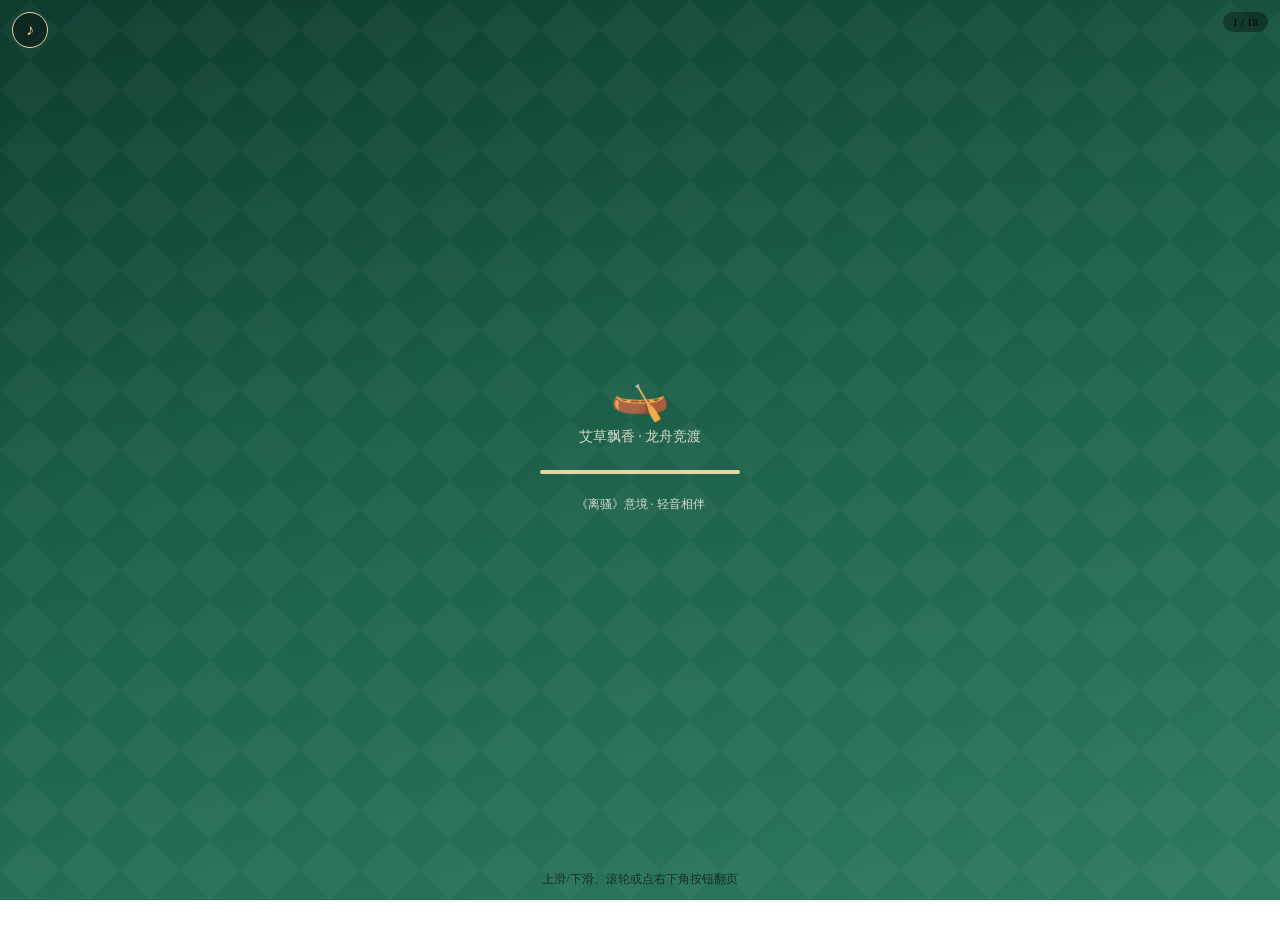
<file: index.html>
<!DOCTYPE html>
<html lang="zh-CN">
<head>
  <meta charset="UTF-8">
  <meta name="viewport" content="width=device-width, initial-scale=1.0, maximum-scale=1.0, user-scalable=no, viewport-fit=cover">
  <title>指尖上的传承 · 端午</title>
  <link rel="stylesheet" href="css/style.css">
</head>
<body>
  <div id="app">
    <button type="button" class="music-btn" id="musicBtn" title="背景音乐">♪</button>
    <div class="progress" id="progress">1 / 18</div>
    <audio id="bgm" loop preload="auto">
      <source src="assets/bgm.mp3" type="audio/mpeg">
    </audio>

    <!-- 1 加载页 -->
    <section class="page" data-page="1">
      <div class="loader-wrap">
        <div class="loader-boat">🛶</div>
        <p class="sub">艾草飘香 · 龙舟竞渡</p>
        <div class="loader-bar"><i></i></div>
        <p class="sub" style="font-size:.75rem;margin-top:12px">《离骚》意境 · 轻音相伴</p>
      </div>
    </section>

    <!-- 2 封面 -->
    <section class="page" data-page="2">
      <span class="tag">中华传统文化</span>
      <h1>指尖上的传承</h1>
      <h2>端午 · 粽情龙舟</h2>
      <div class="cover-art">🌿🐉🫔</div>
      <p class="sub">以数字交互，重温千年民俗</p>
      <button type="button" class="btn" onclick="nextPage()">开启旅程</button>
    </section>

    <!-- 3 开篇记忆 -->
    <section class="page" data-page="3">
      <h2>你的端午记忆</h2>
      <p class="sub">点击选择一项（也可点下方按钮进入下一页）</p>
      <div class="choice-group">
        <button type="button" class="choice-btn" data-mem="儿时包粽的清香">儿时包粽的清香</button>
        <button type="button" class="choice-btn" data-mem="江边龙舟的鼓声">江边龙舟的鼓声</button>
        <button type="button" class="choice-btn" data-mem="艾草挂门的习俗">艾草挂门的习俗</button>
      </div>
      <div id="memoryResult" class="popup"></div>
      <button type="button" class="btn" id="memoryNext" style="margin-top:16px">下一页</button>
    </section>

    <!-- 4 挂艾草 -->
    <section class="page" data-page="4">
      <h2>挂艾草与菖蒲</h2>
      <div class="tabs">
        <span class="tab on">艾草</span>
        <span class="tab">菖蒲</span>
      </div>
      <div class="tab-panel show card">
        <p>端午悬艾，驱邪避瘟。《荆楚岁时记》载：采艾为人形，悬户上。</p>
      </div>
      <div class="tab-panel card">
        <p>菖蒲叶如剑，民间称「水剑」，与艾草同挂门楣，寓意吉祥平安。</p>
      </div>
      <button type="button" class="btn-outline btn" data-popup="aiPop">点击了解更多</button>
      <div id="aiPop" class="popup">艾草的芳香成分具有驱虫抑菌作用，是古人智慧的生活防疫。</div>
      <p class="swipe-hint">左右切换标签 · 上滑下一页</p>
    </section>

    <!-- 5 佩香囊 -->
    <section class="page" data-page="5">
      <h2>佩香囊 · 巧手传香</h2>
      <p class="sub">点击部件，完成香囊（互动游戏）</p>
      <div class="craft-area">
        <div class="craft-item">🧵 丝线</div>
        <div class="craft-item">🌸 香料</div>
        <div class="craft-item">🎀 流苏</div>
      </div>
      <div id="xiangnangSlot" class="craft-slot">将部件放入此处</div>
      <div id="xnDone" class="popup">香囊已成！佩戴可避秽气、寄相思。</div>
    </section>

    <!-- 6 香囊文化 -->
    <section class="page" data-page="6">
      <h2>香囊文化</h2>
      <div class="hotspots">
        <span class="hotspot" style="left:10%;top:30%" data-popup="hs1">囊身</span>
        <span class="hotspot" style="right:10%;top:20%" data-popup="hs2">流苏</span>
        <span class="hotspot" style="left:40%;bottom:10%" data-popup="hs3">香料</span>
      </div>
      <div id="hs1" class="popup">囊身绣吉祥纹样，承载祈福之意。</div>
      <div id="hs2" class="popup">流苏摇曳，步步生香。</div>
      <div id="hs3" class="popup">丁香、艾叶等配伍，芳香醒脾。</div>
    </section>

    <!-- 7 包粽子 -->
    <section class="page" data-page="7">
      <h2>包粽子</h2>
      <div class="steps">
        <span class="step-dot">1</span>
        <span class="step-dot">2</span>
        <span class="step-dot">3</span>
      </div>
      <div id="zongziVisual" class="zongzi-visual">🫔</div>
      <p id="zongTip" class="sub">下一步：选糯米与馅料</p>
      <button type="button" class="btn zong-btn">点击进行一步</button>
      <div id="zongDone" class="popup">粽子香飘十里，南北风味各千秋！</div>
    </section>

    <!-- 8 粽子文化 -->
    <section class="page" data-page="8">
      <h2>粽子文化 · 南甜北咸</h2>
      <div class="tabs">
        <span class="tab on">甜味</span>
        <span class="tab">咸味</span>
      </div>
      <div class="tab-panel show card">
        <p>北方多枣泥、豆沙；江南偏爱碱水粽、豆沙粽。</p>
      </div>
      <div class="tab-panel card">
        <p>嘉兴肉粽、广东咸蛋黄肉粽，咸香馥郁。</p>
      </div>
      <button type="button" class="btn-outline btn" data-popup="zongPop">粽子的由来</button>
      <div id="zongPop" class="popup">相传屈原投江，百姓投粽于水，以免鱼虾伤及遗体，遂成千古习俗。</div>
    </section>

    <!-- 9 五彩绳 -->
    <section class="page" data-page="9">
      <h2>系五彩绳</h2>
      <p class="sub">点击颜色，了解五行寓意</p>
      <div class="rope-colors">
        <span style="background:#c0392b" data-tip="赤属火，主南方，象征热情与生命力。"></span>
        <span style="background:#f1c40f" data-tip="黄属土，居中，寓意丰收与安稳。"></span>
        <span style="background:#27ae60" data-tip="青属木，主东方，象征生长与希望。"></span>
        <span style="background:#fff;border:1px solid #ccc" data-tip="白属金，主西方，代表纯洁与正气。"></span>
        <span style="background:#2980b9" data-tip="黑属水，主北方，蕴含智慧与深沉。"></span>
      </div>
      <div id="ropePop" class="popup"></div>
    </section>

    <!-- 10 雄黄酒 -->
    <section class="page" data-page="10">
      <h2>饮雄黄酒</h2>
      <p class="sub">点击额头，体验「画额」习俗</p>
      <div id="forehead" class="forehead-zone">😊</div>
      <div id="xhPop" class="popup">雄黄涂额，以避蛇虫。苏轼诗云：彩线轻缠红玉臂，小符斜挂绿云鬟。</div>
    </section>

    <!-- 11 赛龙舟 -->
    <section class="page" data-page="11">
      <h2>赛龙舟</h2>
      <video controls playsinline webkit-playsinline x5-video-player-type="h5" x5-video-player-fullscreen="true" poster="" preload="metadata" style="width:100%;max-width:280px;border-radius:8px;min-height:140px;background:#000;margin:6px 0">
        <source src="assets/dragon_boat.mp4" type="video/mp4">
        您的浏览器不支持视频播放
      </video>
      <div class="scene-slider" style="margin-top:10px">
        <div id="sceneTrack" class="scene-track">
          <div class="scene-slide card">
            <p>江畔集结，鼓声震天</p>
            <p style="font-size:2rem;margin:6px 0">🥁🛶</p>
          </div>
          <div class="scene-slide card">
            <p>百桨齐发，破浪争先</p>
            <p style="font-size:1.6rem">🌊🚣</p>
          </div>
          <div class="scene-slide card">
            <p>两岸欢呼，端午盛况</p>
            <p style="font-size:2rem">🎉🏆</p>
          </div>
        </div>
      </div>
      <div class="slider-ctrl">
        <button type="button" class="btn btn-outline" id="scenePrev">上一景</button>
        <button type="button" class="btn btn-outline" id="sceneNext">下一景</button>
      </div>
    </section>

    <!-- 12 龙舟文化 -->
    <section class="page" data-page="12">
      <h2>龙舟文化</h2>
      <div class="hotspots" style="height:140px">
        <span class="hotspot" style="left:5%;top:40%" data-popup="lb1">龙头</span>
        <span class="hotspot" style="left:42%;top:50%" data-popup="lb2">龙身</span>
        <span class="hotspot" style="right:5%;top:35%" data-popup="lb3">龙尾</span>
      </div>
      <div id="lb1" class="popup">龙头雕刻威严，点睛后「活」了起来。</div>
      <div id="lb2" class="popup">龙身修长，容纳数十桨手，讲究协同。</div>
      <div id="lb3" class="popup">龙尾上扬，寓意乘风破浪、勇往直前。</div>
    </section>

    <!-- 13 端午诗词 -->
    <section class="page" data-page="13">
      <h2>端午诗词</h2>
      <div class="poem-card">
        <p id="poemTitle" style="font-size:1.1rem;font-weight:bold;color:#e8d5a3;margin-bottom:4px"></p>
        <p id="poemDynasty" style="font-size:.75rem;opacity:.7;margin-bottom:8px"></p>
        <p id="poemText" style="white-space:pre-line;line-height:2.2;font-size:1rem"></p>
        <p id="poemAuthor" style="font-size:.85rem;margin-top:12px;opacity:.8"></p>
      </div>
      <div class="poem-nav">
        <button type="button" class="btn btn-outline" id="poemPrev">上一首</button>
        <button type="button" class="btn" id="poemRead">朗诵</button>
        <button type="button" class="btn btn-outline" id="poemNext">下一首</button>
      </div>
    </section>

    <!-- 14 祈福海报 -->
    <section class="page" data-page="14">
      <h2>端午祈福海报</h2>
      <p class="sub">输入你的名字，生成专属海报并保存</p>
      <input type="text" id="posterName" class="poster-input" placeholder="请输入姓名" maxlength="8">
      <button type="button" class="btn" id="genPoster">生成海报</button>
      <canvas id="posterCanvas"></canvas>
      <button type="button" class="btn" id="savePoster" style="display:none">保存图片</button>
    </section>

    <!-- 15 当代端午 -->
    <section class="page" data-page="15">
      <h2>当代端午</h2>
      <div class="card">
        <p>非遗进校园、龙舟入奥、云端包粽……传统与现代交融，端午焕发新活力。</p>
      </div>
      <div class="vid-placeholder card" style="min-height:120px;display:flex;align-items:center;justify-content:center">
        <video controls playsinline webkit-playsinline x5-video-player-type="h5" x5-video-player-fullscreen="true" style="width:100%;max-width:300px;border-radius:8px;min-height:140px">
          <source src="assets/modern.mp4" type="video/mp4">
        </video>
      </div>
    </section>

    <!-- 16 尾页传承 -->
    <section class="page" data-page="16">
      <h2>传承在指尖</h2>
      <div class="share-box">
        <p>每一缕艾香、每一声鼓点，都是中华文化的脉搏。愿你我共同守护这份记忆。</p>
        <button type="button" class="btn" onclick="navigator.share&&navigator.share({title:'指尖上的传承·端午',text:'端午安康！',url:location.href}).catch(function(){alert('可截图分享本页')})">分享给好友</button>
      </div>
    </section>

    <!-- 17 致谢 -->
    <section class="page" data-page="17">
      <h2>致谢</h2>
      <p class="sub">感谢参与互动体验的每一位朋友</p>
      <canvas id="qrCanvas" style="width:120px;height:120px;margin:12px auto"></canvas>
      <p class="sub" style="font-size:.7rem;opacity:.7">扫码分享给朋友</p>
      <p class="sub" style="font-size:.75rem">制作：传统文化交互传播课程作业</p>
    </section>

<!-- 18 结束 -->
    <section class="page" data-page="18">
      <h1>端午安康</h1>
      <p class="sub" style="font-size:1.1rem;letter-spacing:.3em">愿你岁岁无忧</p>
      <div style="font-size:4rem;margin:24px 0;animation:float 2s ease-in-out infinite">🌿🛶🫔</div>
      <div id="qrcode" class="qr-section"></div>
      <p class="sub" style="font-size:.8rem;opacity:.7;margin-top:8px">扫码分享端午祝福</p>
      <button type="button" class="btn" onclick="goToPage(1)">再看一遍</button>
    </section>
  </div>

  <button type="button" class="page-nav-btn" id="globalNext" title="下一页">下一页 ▼</button>
  <button type="button" class="page-nav-btn page-nav-prev" id="globalPrev" title="上一页">▲ 上一页</button>
  <p class="nav-hint">上滑/下滑、滚轮或点右下角按钮翻页</p>
<script src="js/main.js"></script>
<script src="https://cdn.staticfile.org/qrcodejs/1.0.0/qrcode.min.js"></script>
<script>
document.addEventListener('DOMContentLoaded', function() {
  var c = document.getElementById('qrcode');
  if (c && typeof QRCode !== 'undefined') {
    new QRCode(c, { text: location.href.split('#')[0], width: 140, height: 140, colorDark: '#1a3d2e', colorLight: '#fff', correctLevel: QRCode.CorrectLevel.M });
  }
});
</script>
</body>
</html>
</file>
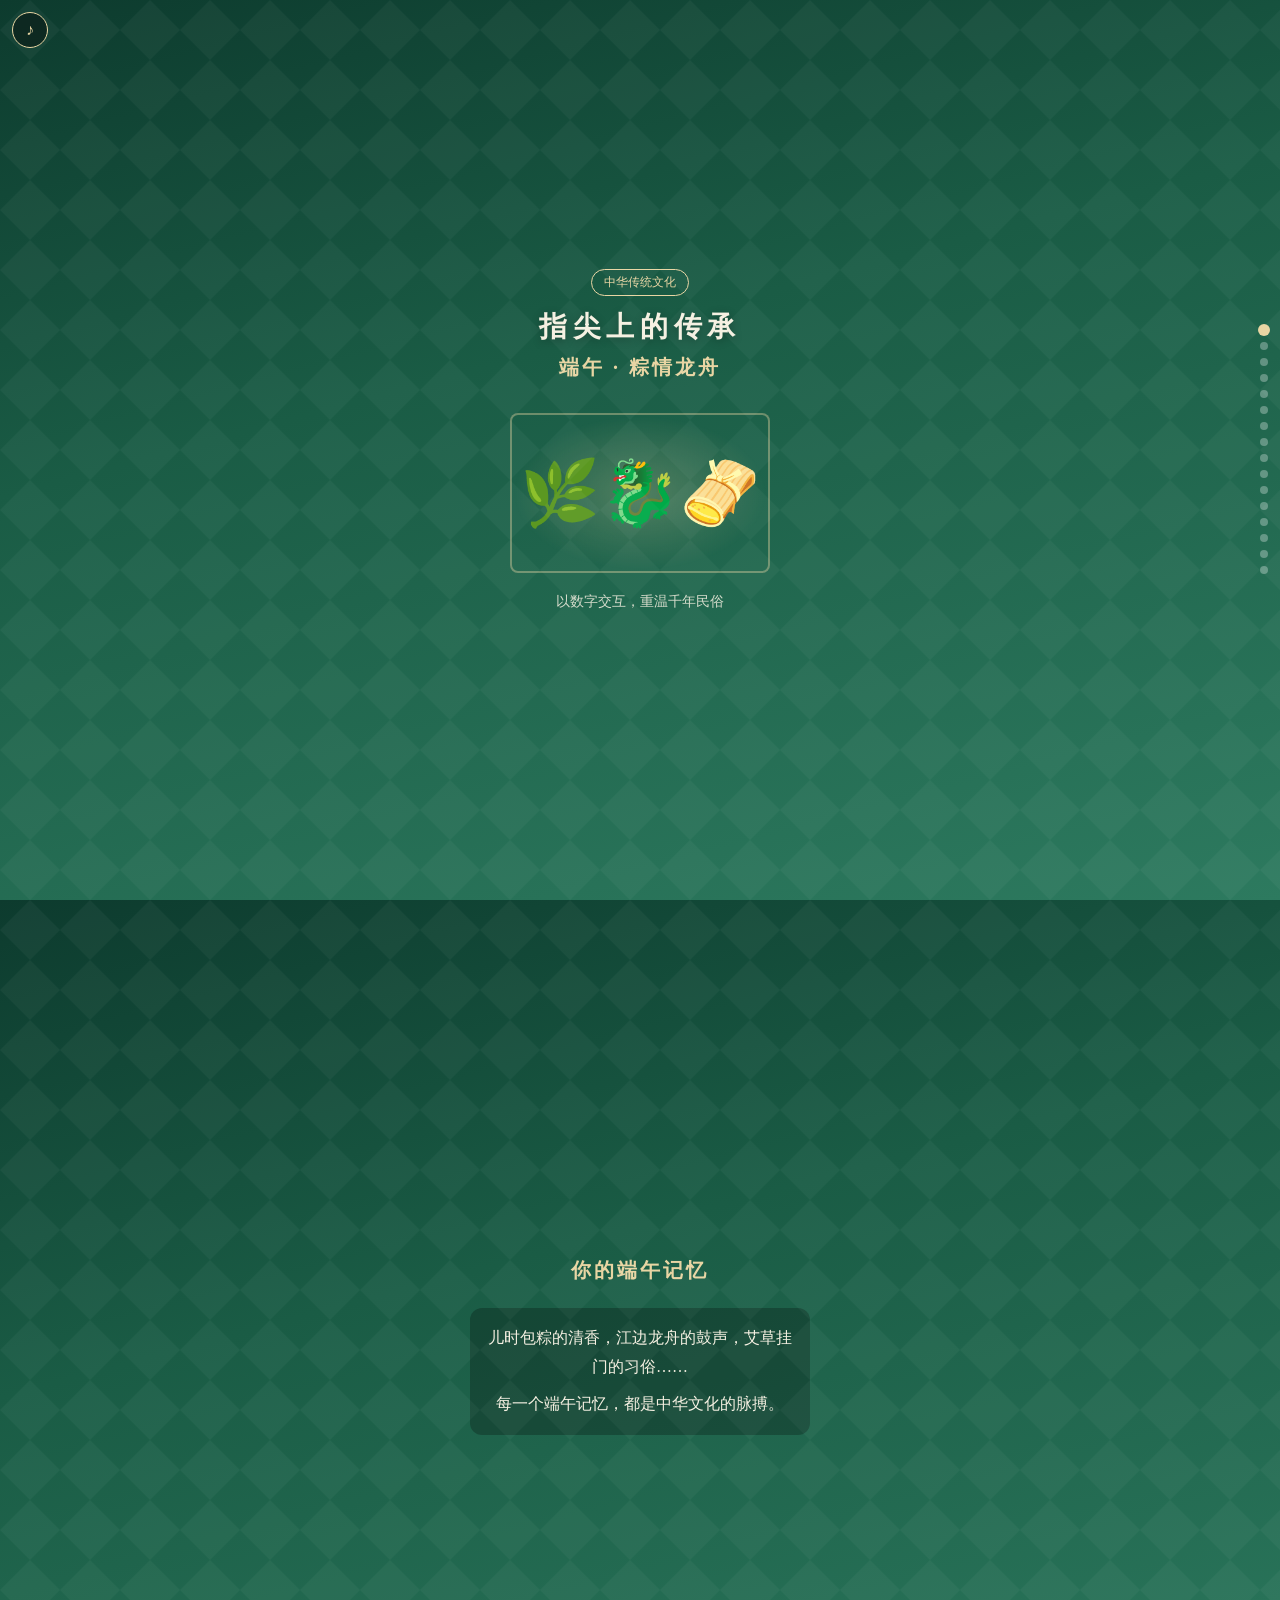
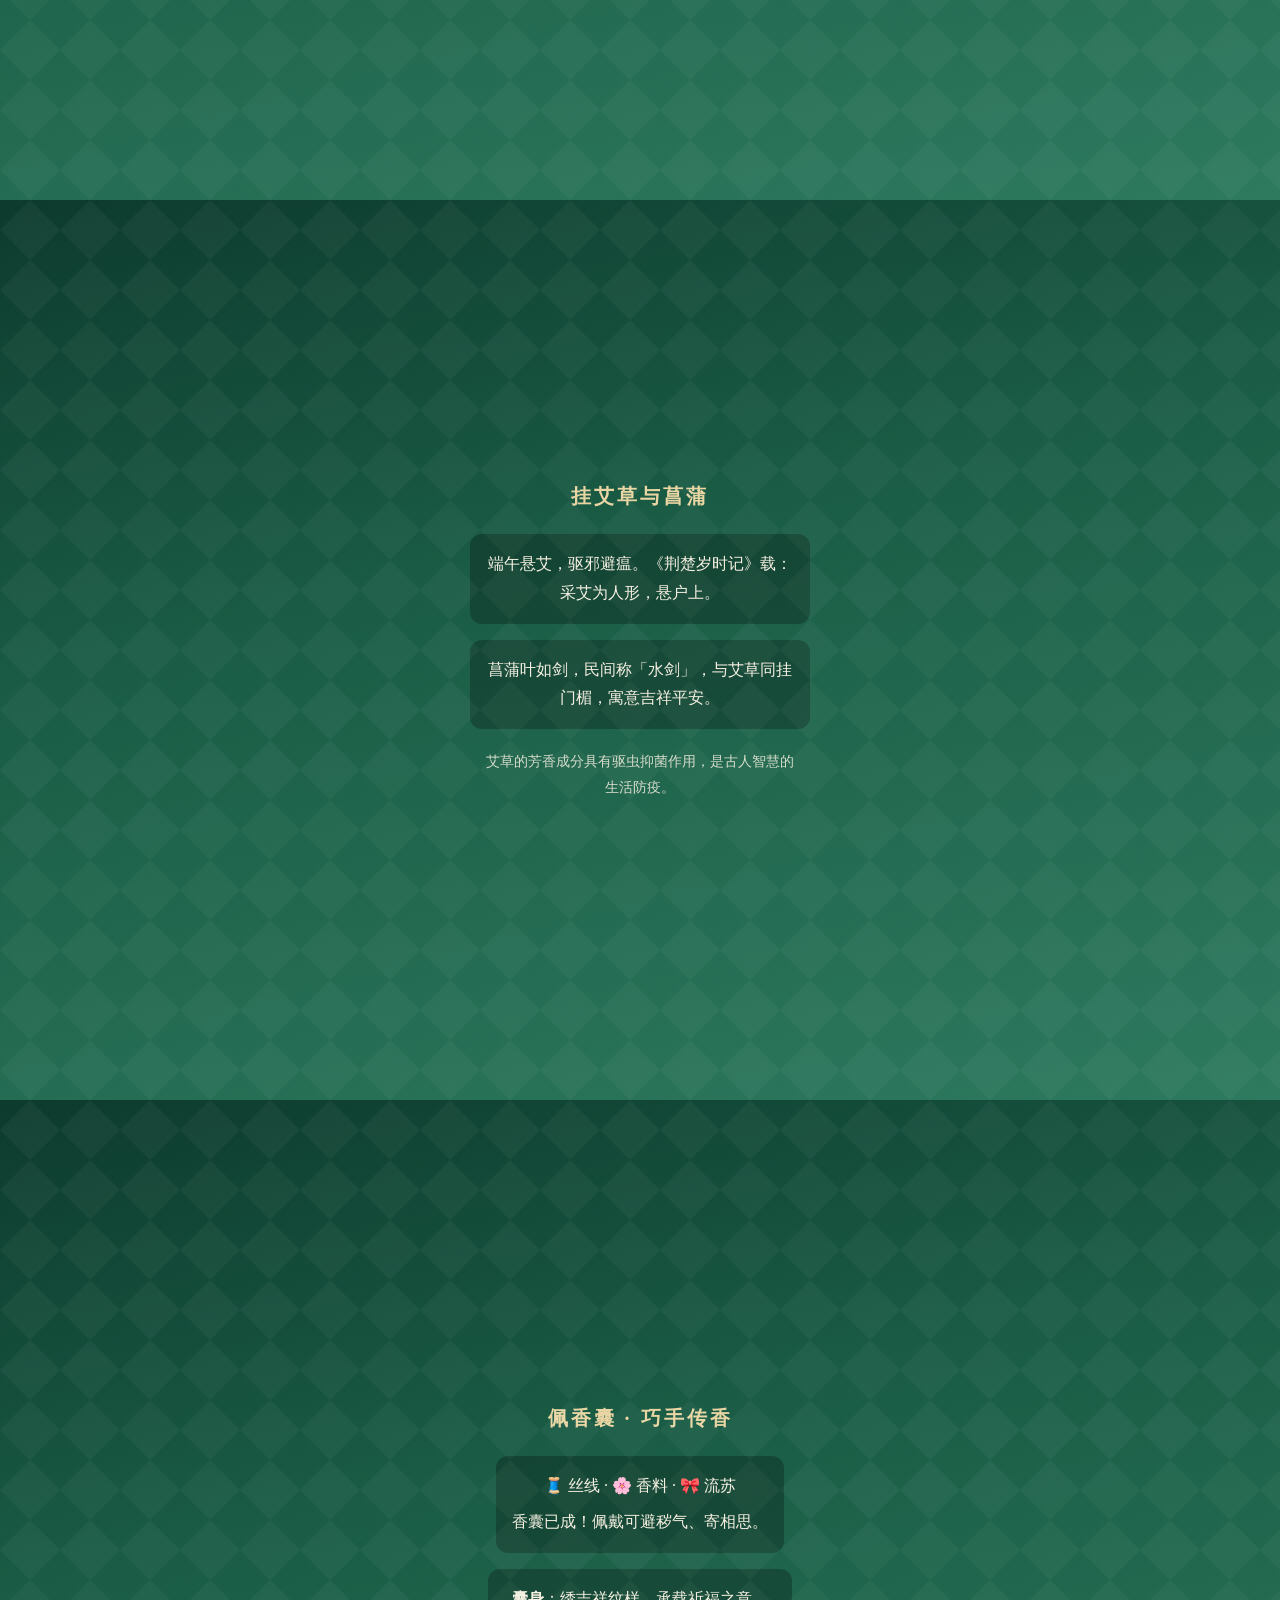
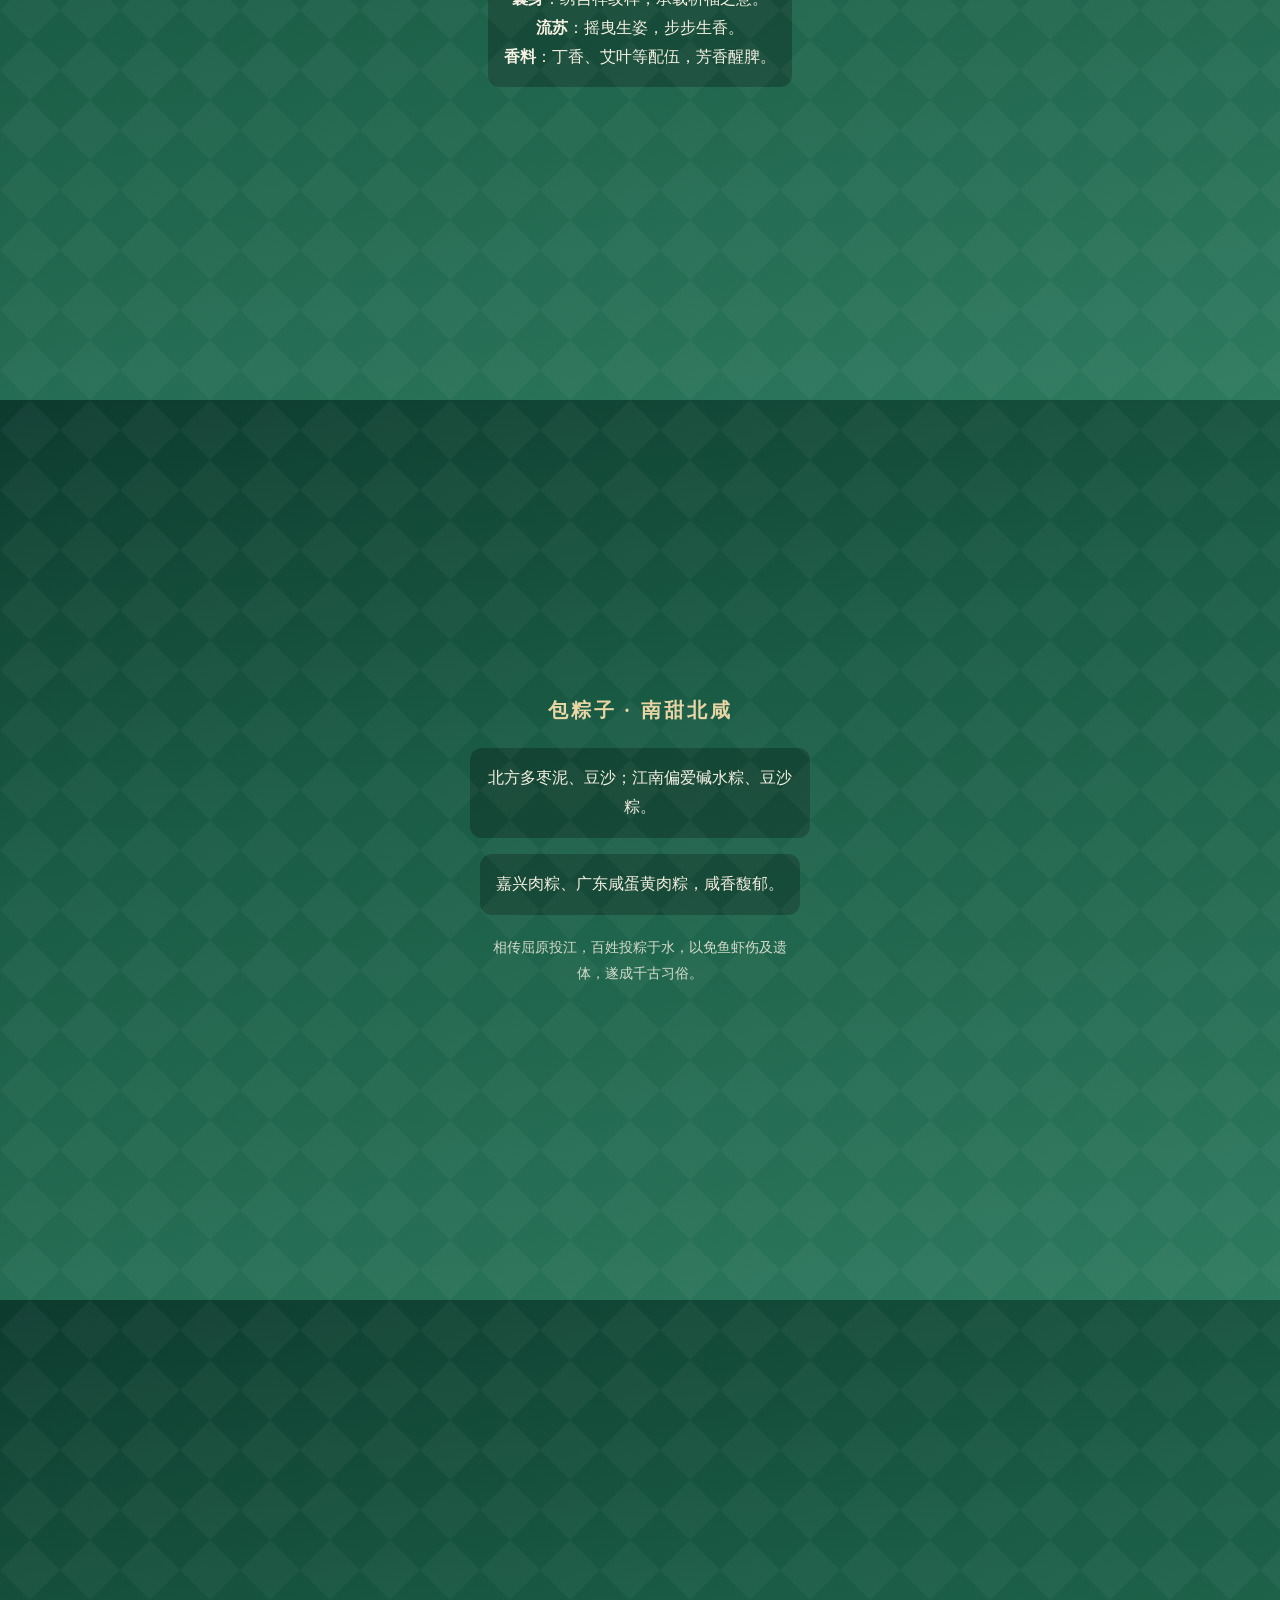
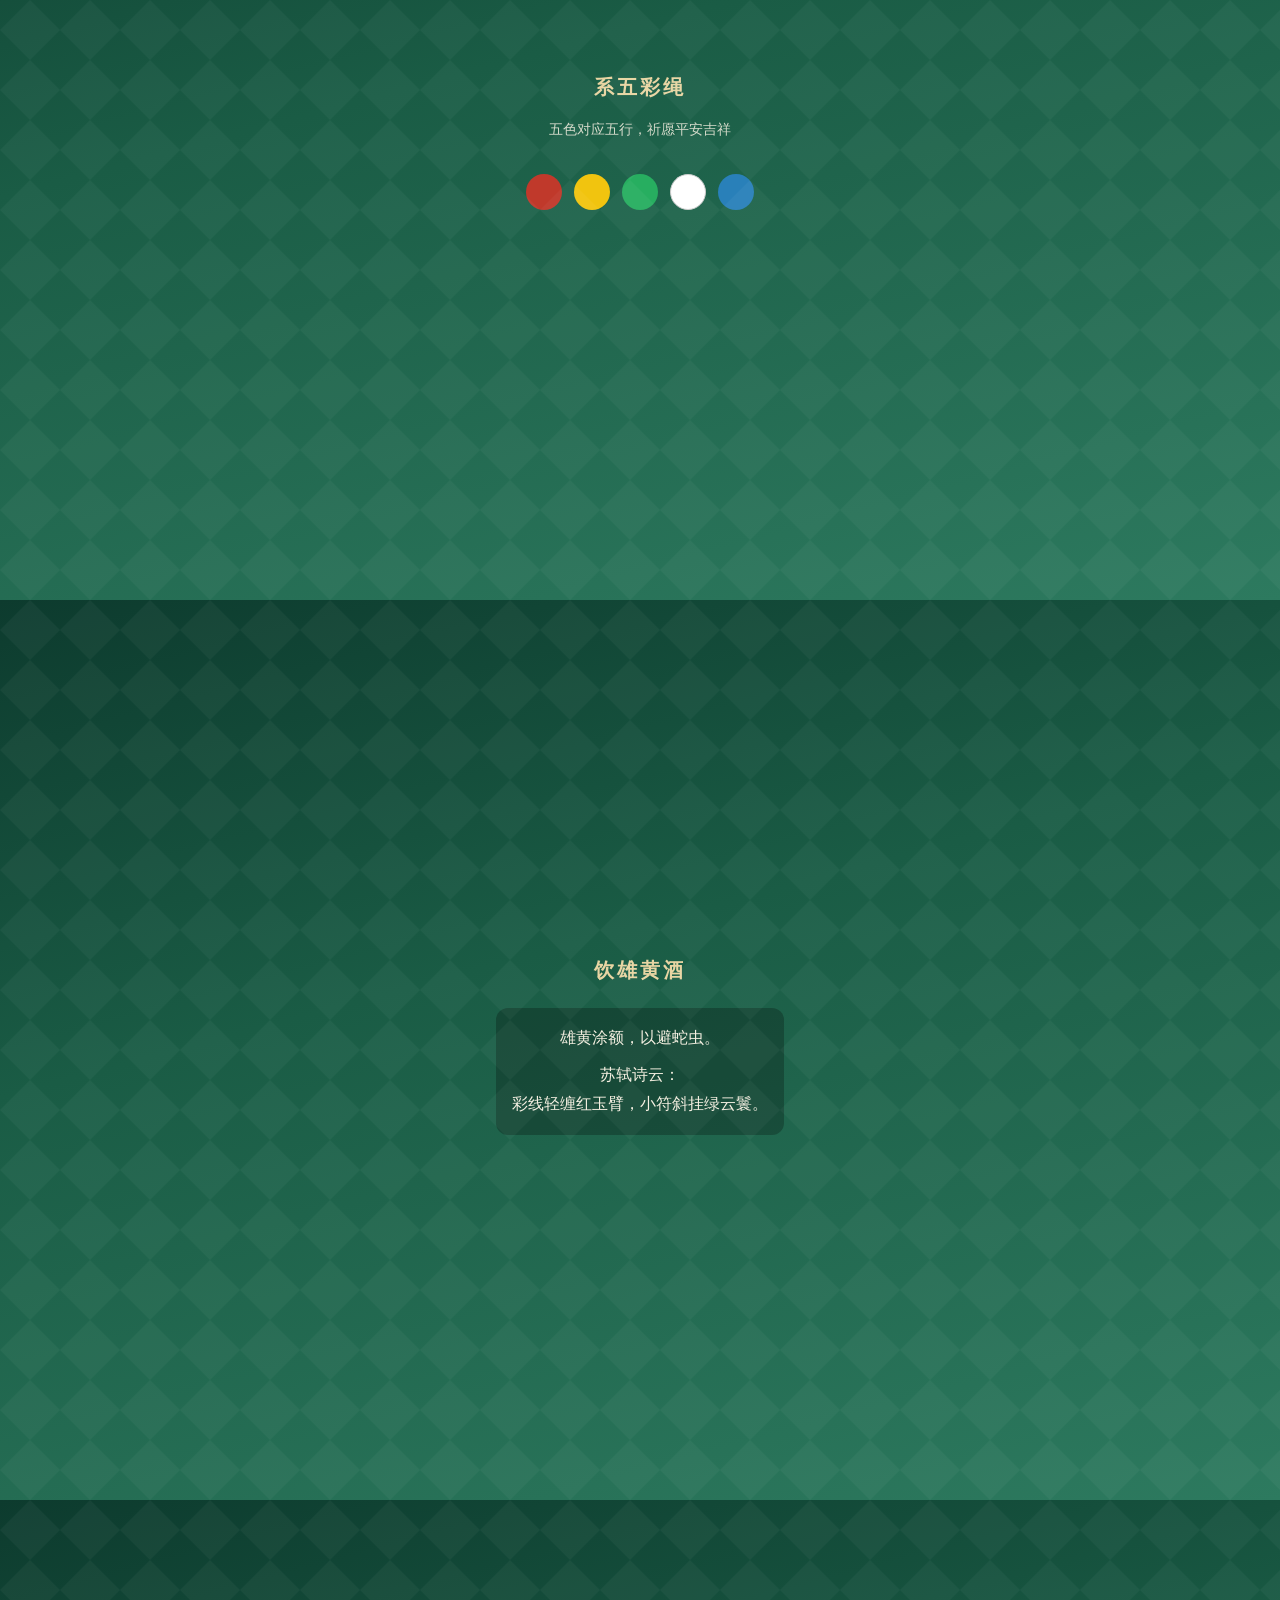
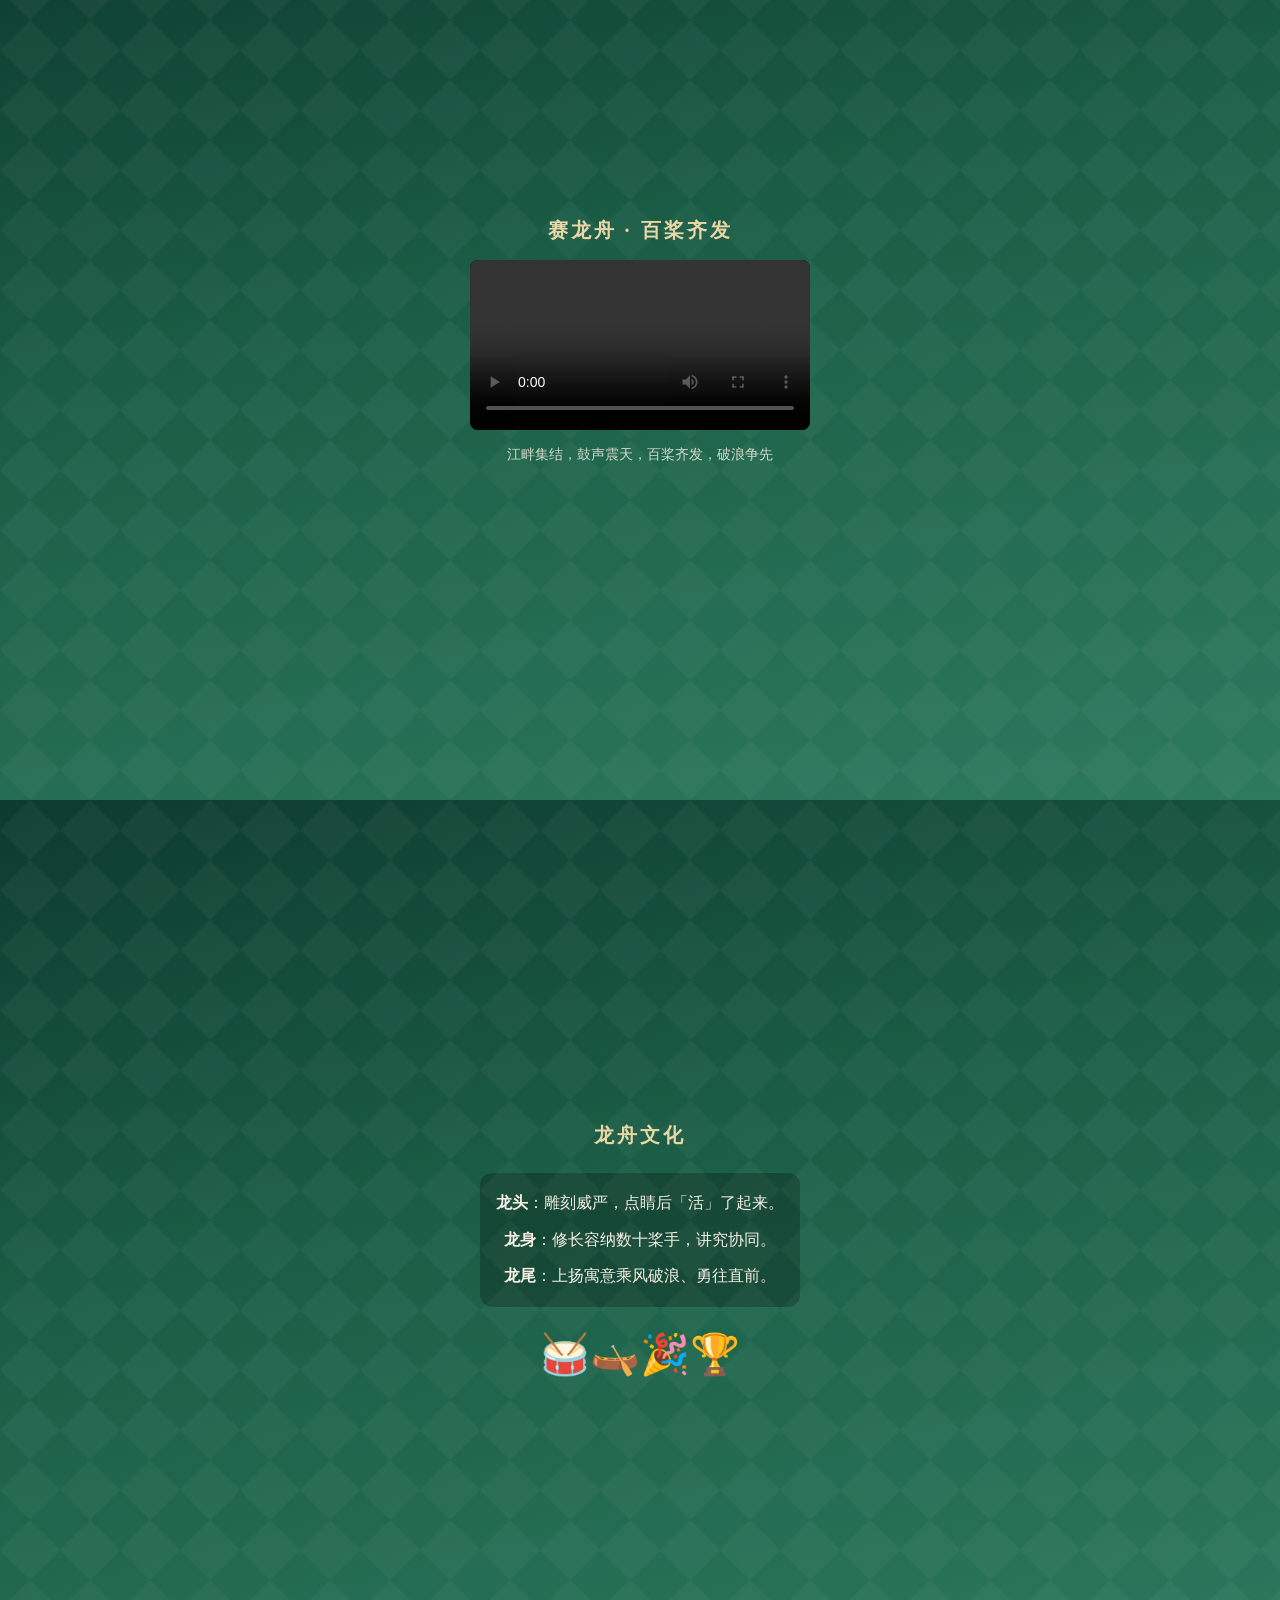
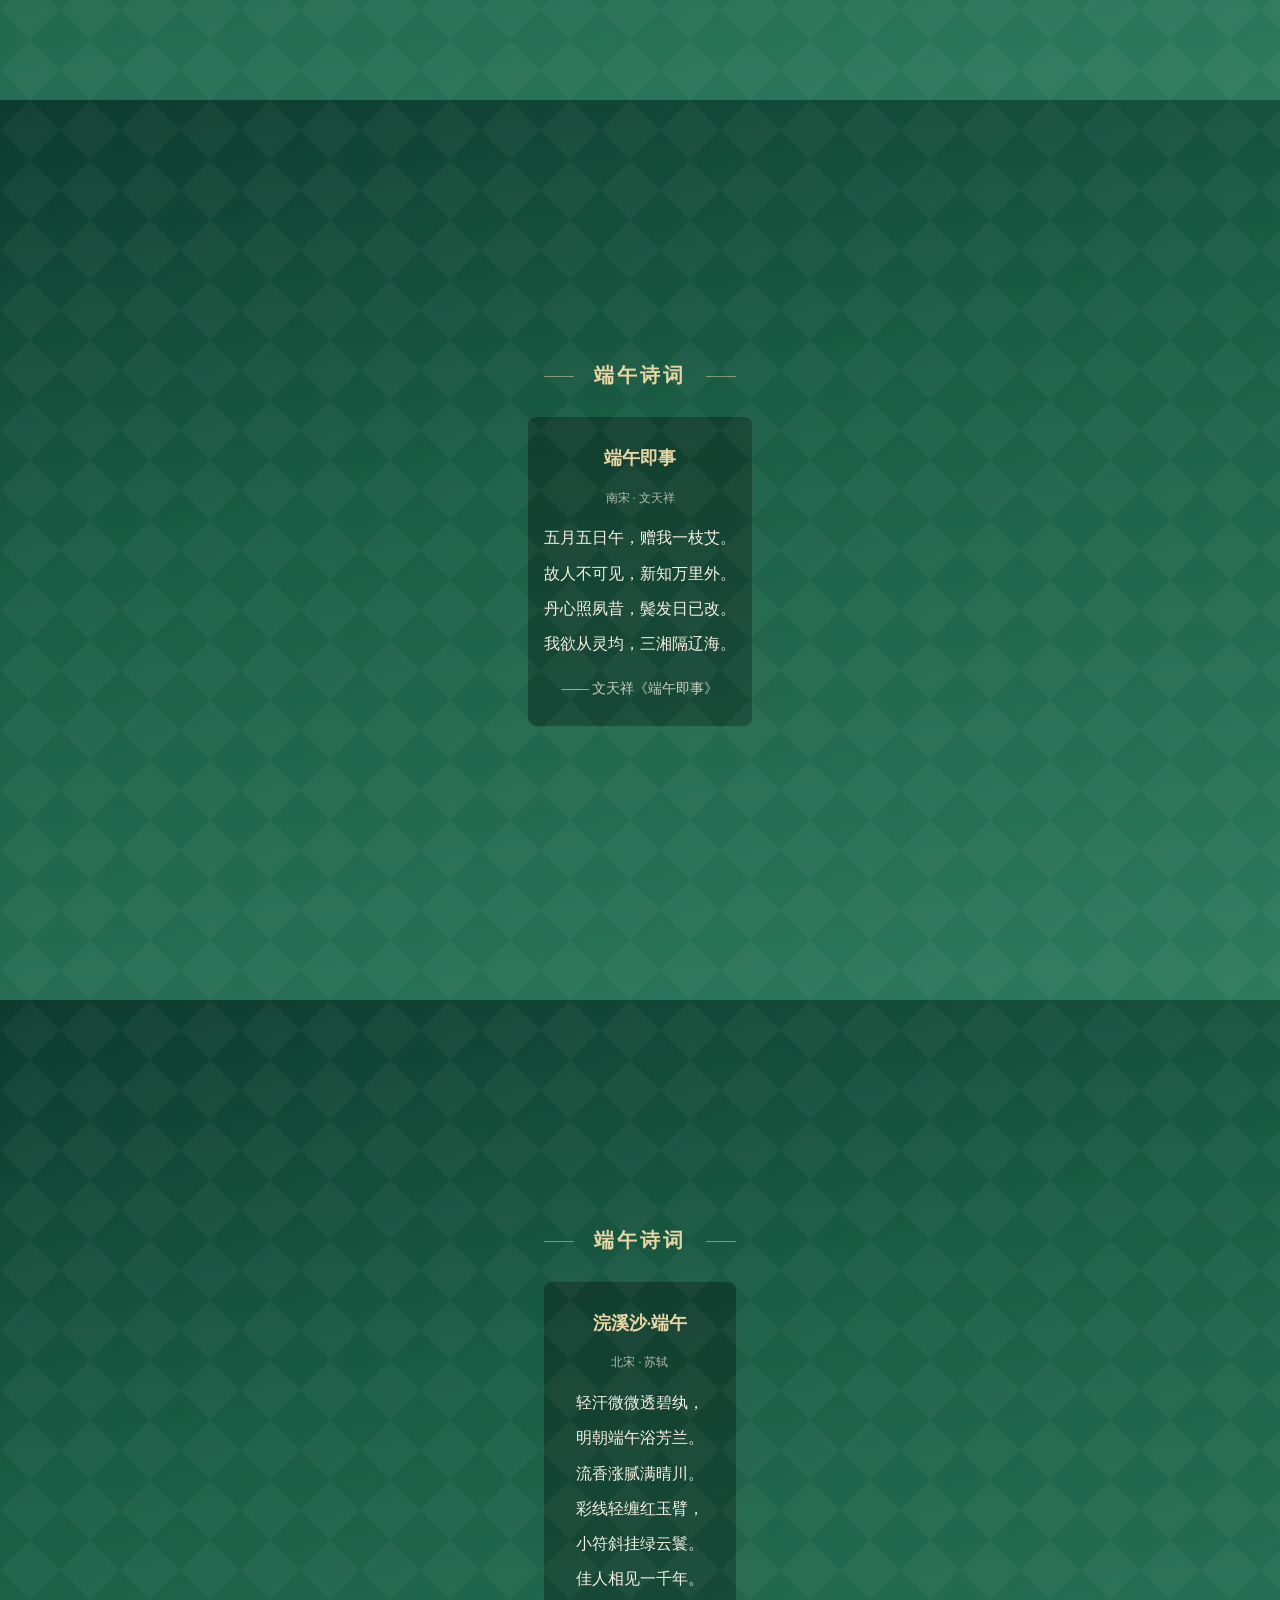
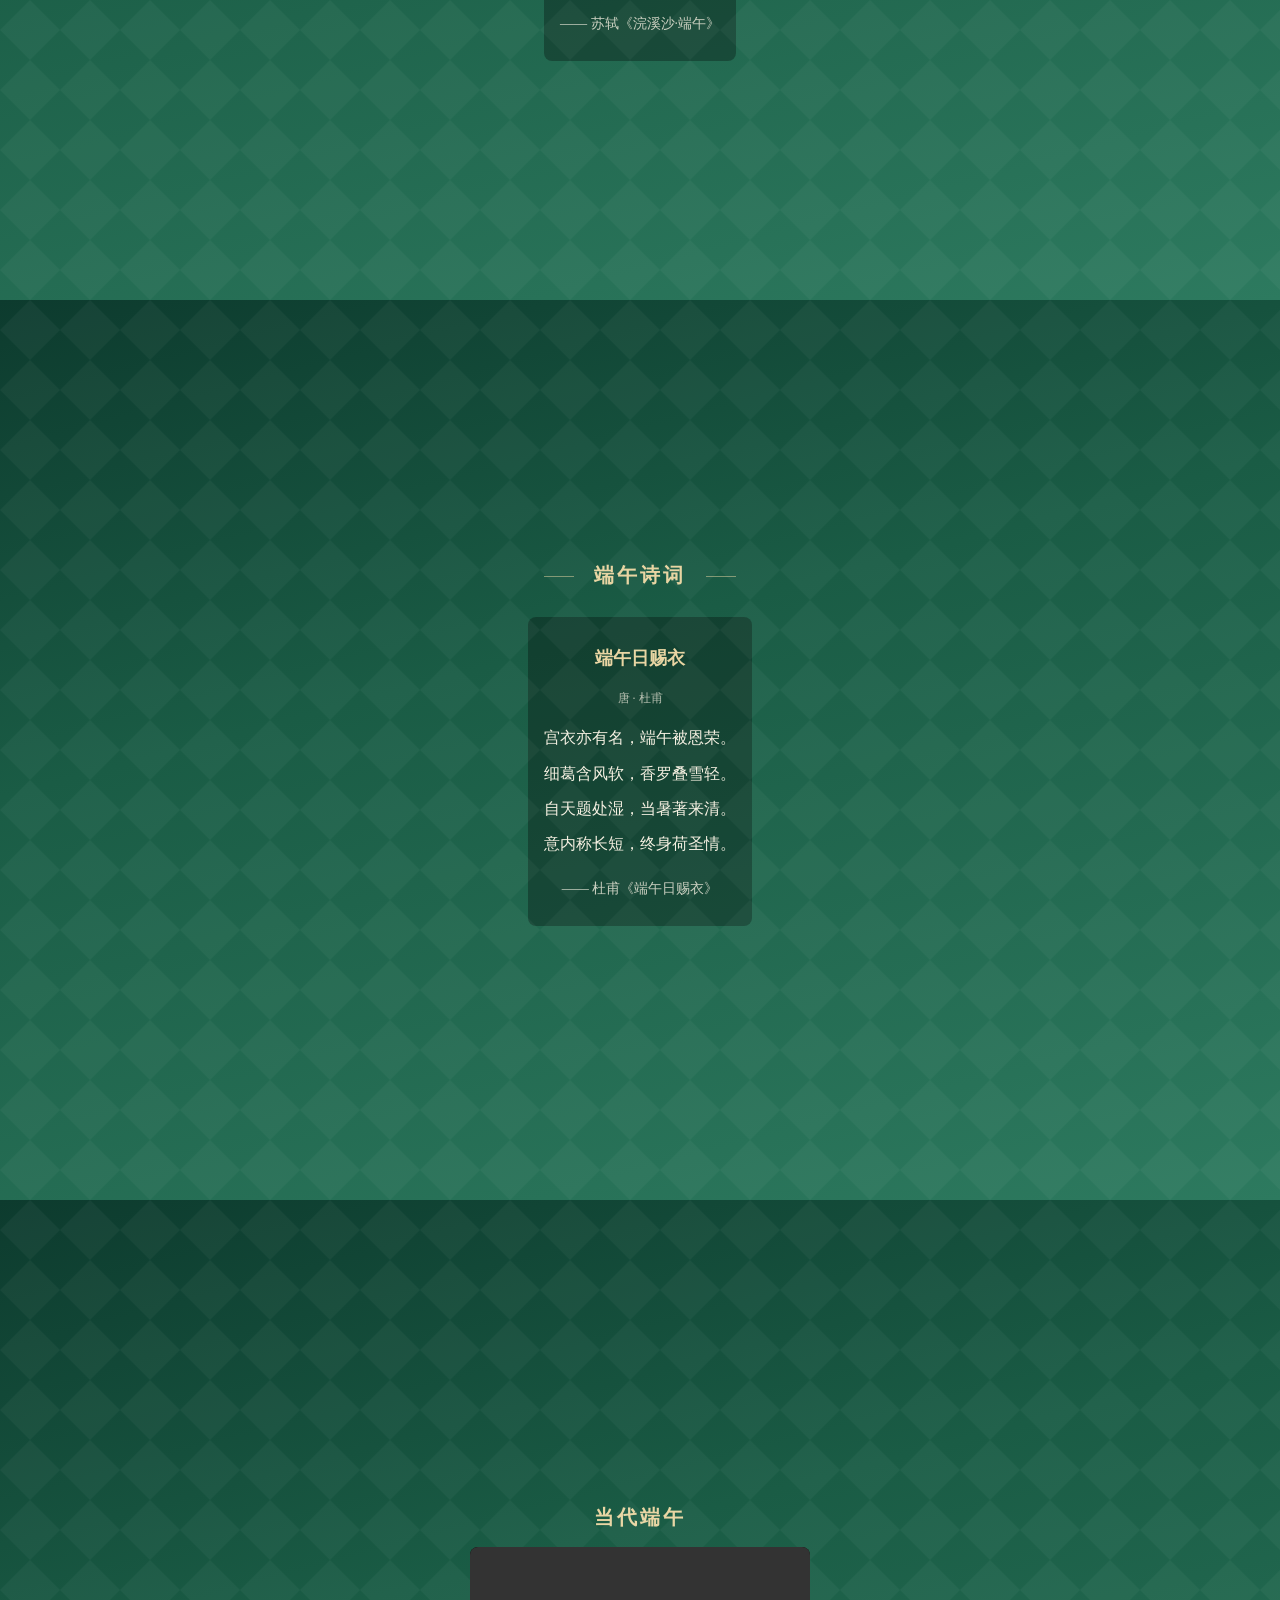
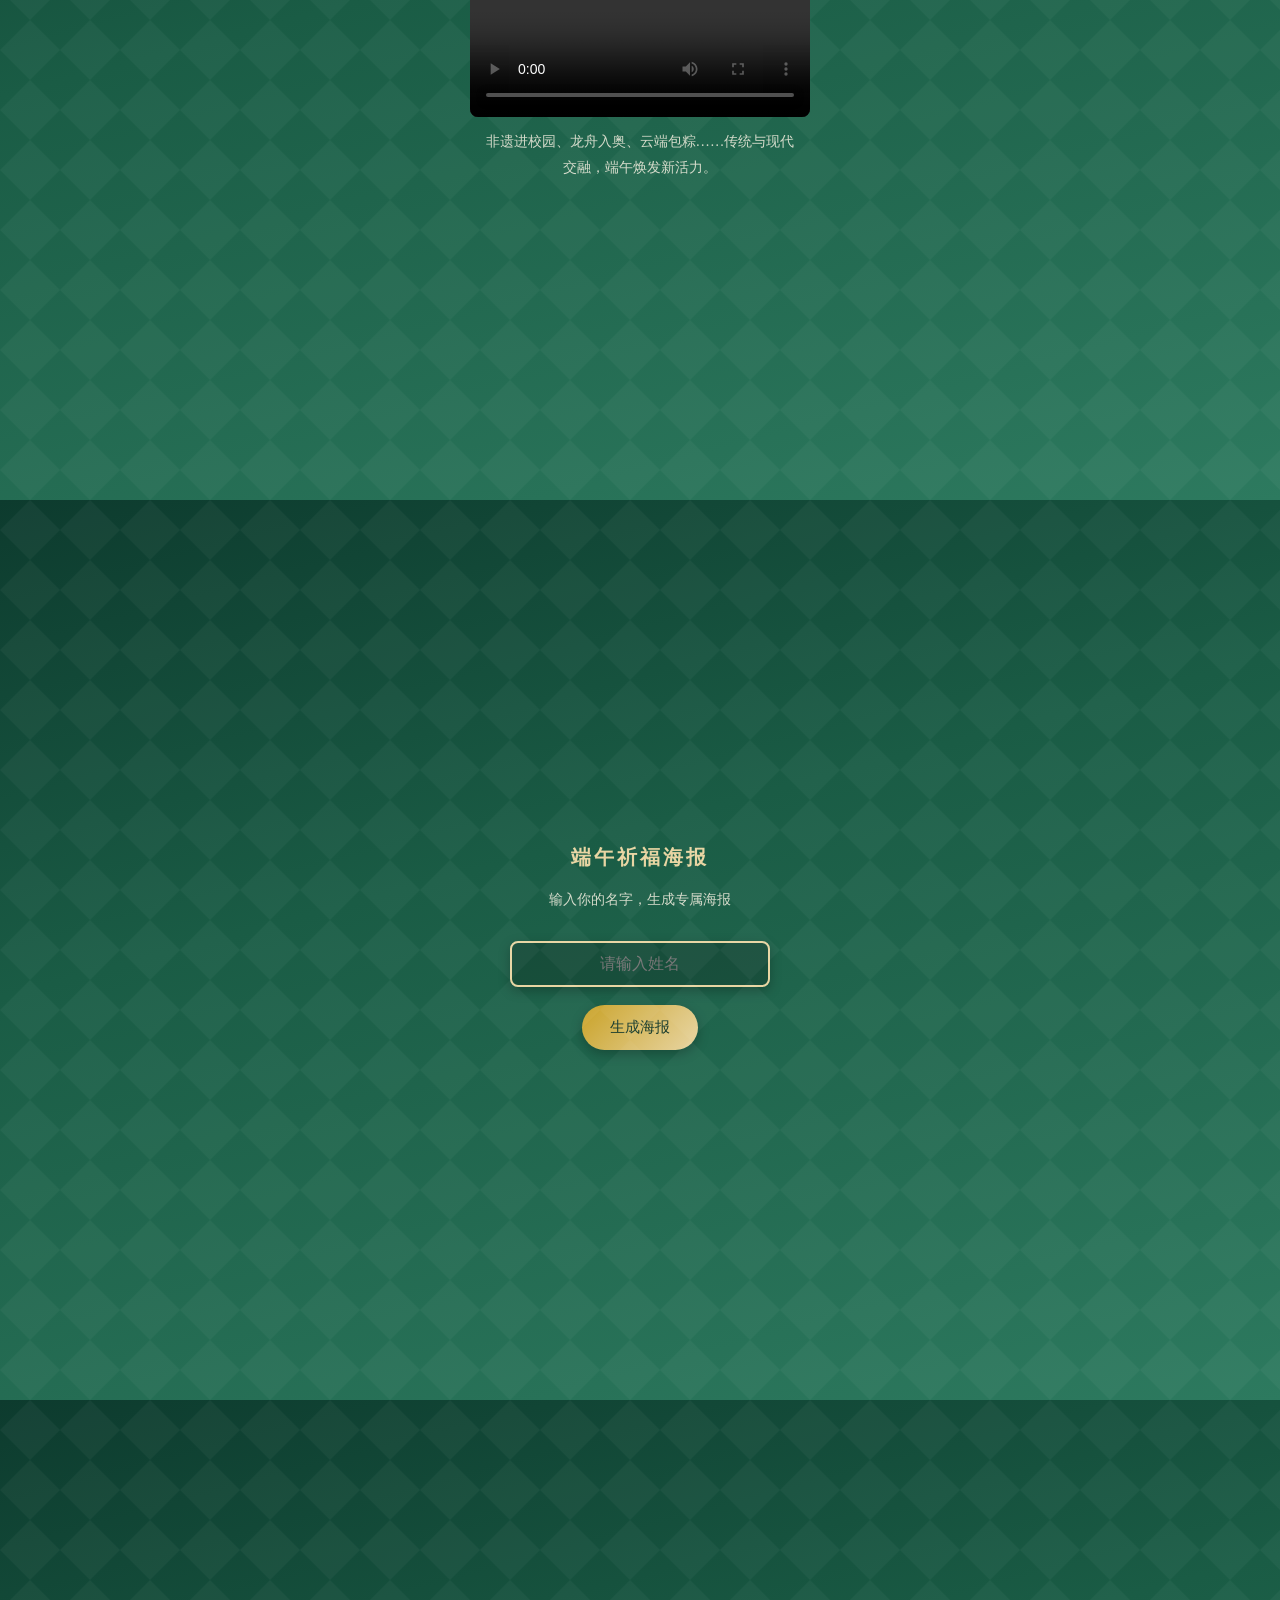
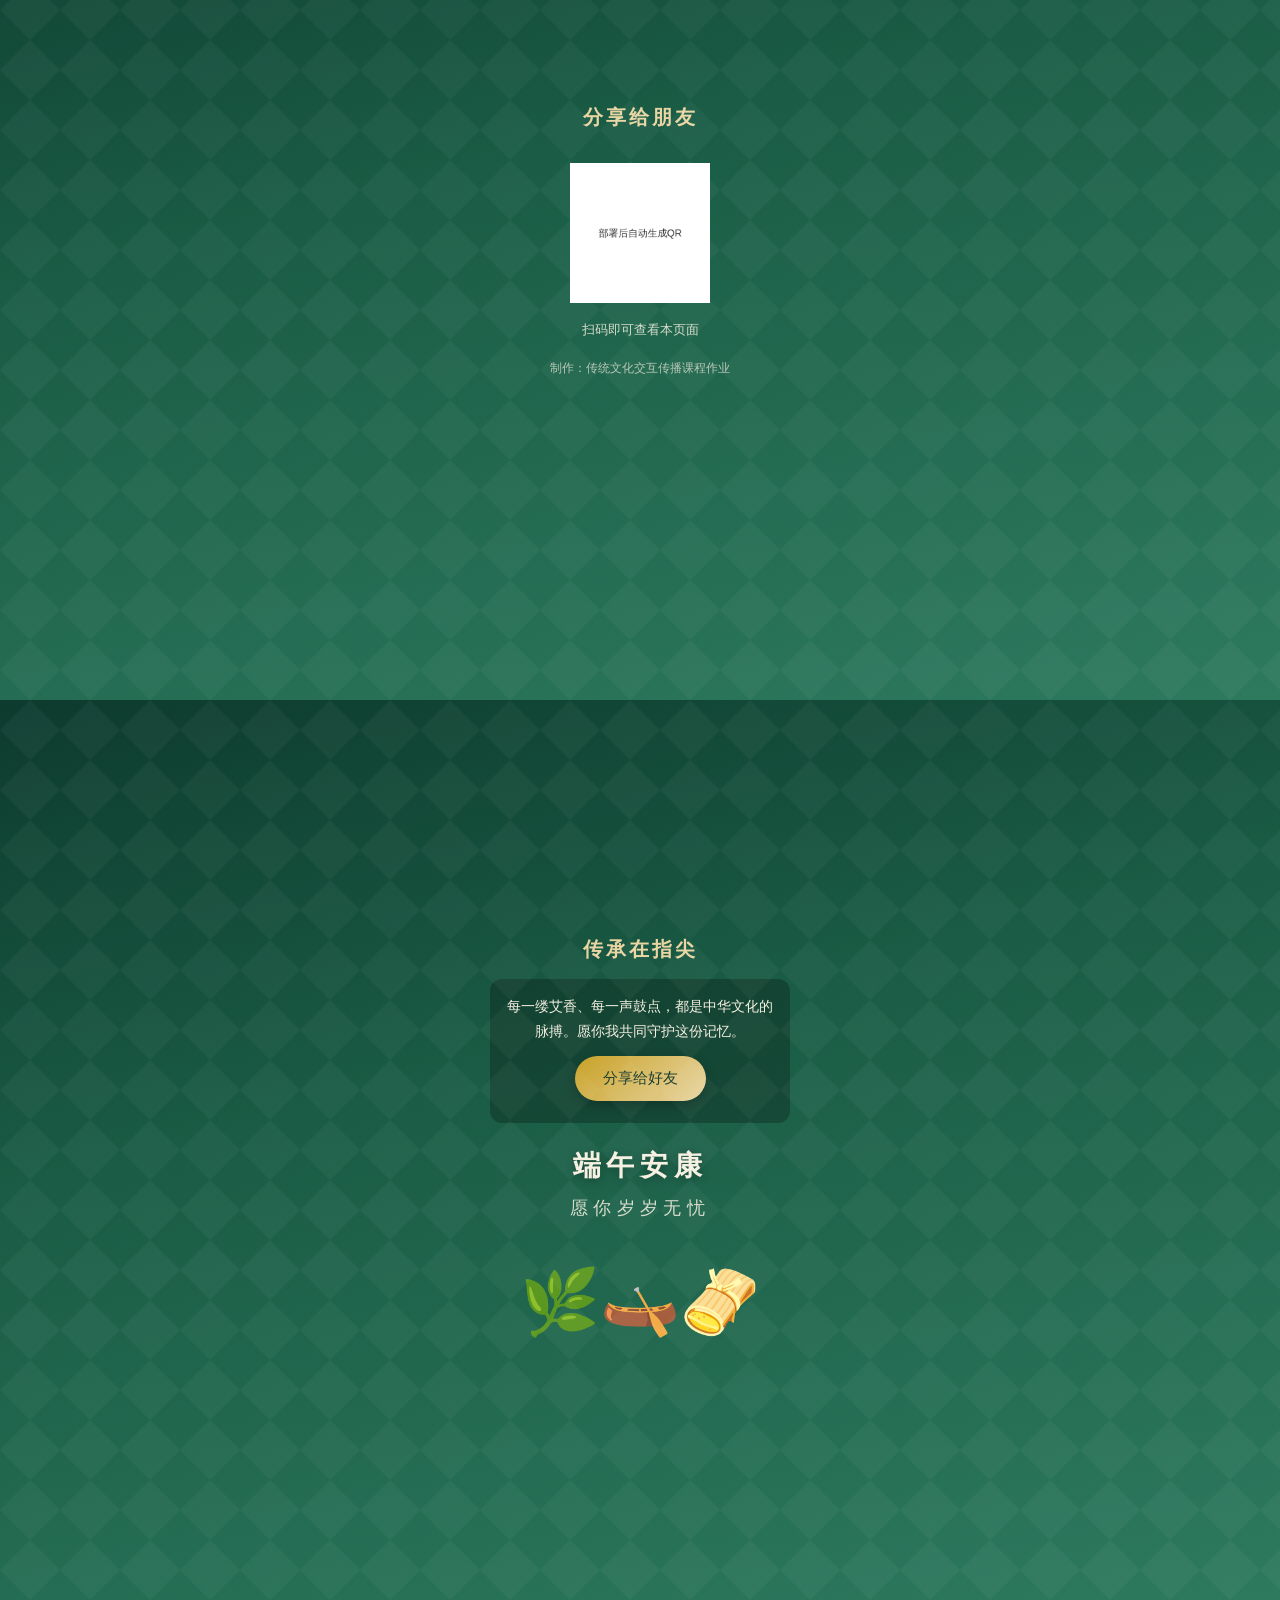
<file: eqxiu.html>
<!DOCTYPE html>
<html lang="zh-CN">
<head>
<meta charset="UTF-8">
<meta name="viewport" content="width=device-width,initial-scale=1.0,maximum-scale=1.0,user-scalable=no">
<meta name="apple-mobile-web-app-capable" content="yes">
<meta name="format-detection" content="telephone=no">
<title>指尖上的传承 · 端午</title>
<style>
*{box-sizing:border-box;margin:0;padding:0}
html,body{font-family:"STKaiti","KaiTi","SimSun",serif;background:#0d3b2e;color:#f5f0e1;overflow-x:hidden}
body{scroll-behavior:smooth}
.page{min-height:100vh;display:flex;flex-direction:column;align-items:center;justify-content:center;padding:48px 20px;text-align:center;position:relative;background:linear-gradient(165deg,#0d3b2e 0%,#1a5c45 40%,#2d7a5f 100%)}
.page::before{content:"";position:absolute;inset:0;opacity:.12;pointer-events:none;background:url("data:image/svg+xml,%3Csvg width='60' height='60' xmlns='http://www.w3.org/2000/svg'%3E%3Cpath d='M30 0L60 30L30 60L0 30Z' fill='%23fff' fill-opacity='.3'/%3E%3C/svg%3E")}
h1{font-size:1.75rem;letter-spacing:.2em;text-shadow:0 2px 8px rgba(0,0,0,.3);margin-bottom:.5rem}
h2{font-size:1.25rem;letter-spacing:.15em;margin-bottom:1rem;color:#e8d5a3}
.sub{font-size:.9rem;opacity:.85;line-height:1.8;max-width:320px;margin:0 auto 1rem}
.tag{display:inline-block;padding:4px 12px;border:1px solid #e8d5a3;border-radius:20px;font-size:.75rem;color:#e8d5a3;margin-bottom:12px}
.btn{display:inline-block;padding:12px 28px;margin:6px;background:linear-gradient(135deg,#c9a227,#e8d5a3);color:#1a3d2e;border:none;border-radius:24px;font-size:.95rem;cursor:pointer;font-family:inherit;box-shadow:0 4px 12px rgba(0,0,0,.25);text-decoration:none}
.btn-outline{background:transparent;color:#e8d5a3;border:1px solid #e8d5a3}
.card{background:rgba(0,0,0,.25);border-radius:12px;padding:16px;margin:8px auto;max-width:340px;line-height:1.8}
.poem-block{max-width:320px;padding:20px 16px;background:rgba(0,0,0,.3);border-radius:8px;margin:12px auto;line-height:2.4}
.poem-block .poem-title{font-size:1.1rem;font-weight:bold;color:#e8d5a3;margin-bottom:4px}
.poem-block .poem-dynasty{font-size:.75rem;opacity:.7;margin-bottom:8px}
.poem-block .poem-text{white-space:pre-line;font-size:1rem;line-height:2.2}
.poem-block .poem-author{font-size:.85rem;margin-top:12px;opacity:.8}
video{width:100%;max-width:340px;border-radius:8px;background:#000;min-height:160px}
.cover-art{width:260px;max-width:90vw;height:160px;margin:16px auto;background:radial-gradient(ellipse at center,rgba(232,213,163,.25),transparent 70%);border:2px solid rgba(232,213,163,.4);border-radius:8px;display:flex;align-items:center;justify-content:center;font-size:4rem}
.share-box{background:rgba(0,0,0,.25);padding:16px;border-radius:12px;max-width:300px;margin:0 auto;font-size:.85rem;line-height:1.8}
.music-btn{position:fixed;top:12px;left:12px;z-index:200;width:36px;height:36px;border-radius:50%;border:1px solid #e8d5a3;background:rgba(0,0,0,.4);color:#e8d5a3;cursor:pointer;font-size:1rem}
@keyframes float{0%,100%{transform:translateY(0)}50%{transform:translateY(-10px)}}
.fade-in{animation:fadeIn .8s ease}
@keyframes fadeIn{from{opacity:0;transform:translateY(20px)}to{opacity:1;transform:translateY(0)}}
.nav-dots{position:fixed;right:12px;top:50%;transform:translateY(-50%);z-index:100;display:flex;flex-direction:column;gap:8px}
.nav-dot{width:8px;height:8px;border-radius:50%;background:rgba(255,255,255,.3);cursor:pointer;transition:all .3s}
.nav-dot.active{background:#e8d5a3;transform:scale(1.5)}
.section-title{position:relative;display:inline-block;padding:0 20px}
.section-title::before,.section-title::after{content:"";position:absolute;top:50%;width:30px;height:1px;background:#e8d5a3;opacity:.5}
.section-title::before{right:100%}
.section-title::after{left:100%}
</style>
</head>
<body>

<button class="music-btn" id="musicBtn" title="背景音乐">♪</button>
<audio id="bgm" loop preload="auto"><source src="assets/bgm.mp3" type="audio/mpeg"></audio>
<div class="nav-dots" id="navDots"></div>

<!-- 封面 -->
<section class="page" id="page-cover">
  <span class="tag">中华传统文化</span>
  <h1>指尖上的传承</h1>
  <h2>端午 · 粽情龙舟</h2>
  <div class="cover-art">🌿🐉🫔</div>
  <p class="sub">以数字交互，重温千年民俗</p>
</section>

<!-- 端午记忆 -->
<section class="page" id="page-memory">
  <h2>你的端午记忆</h2>
  <div class="card">
    <p>儿时包粽的清香，江边龙舟的鼓声，艾草挂门的习俗……</p>
    <p style="margin-top:8px">每一个端午记忆，都是中华文化的脉搏。</p>
  </div>
</section>

<!-- 挂艾草与菖蒲 -->
<section class="page" id="page-aicao">
  <h2>挂艾草与菖蒲</h2>
  <div class="card">
    <p>端午悬艾，驱邪避瘟。《荆楚岁时记》载：采艾为人形，悬户上。</p>
  </div>
  <div class="card" style="margin-top:8px">
    <p>菖蒲叶如剑，民间称「水剑」，与艾草同挂门楣，寓意吉祥平安。</p>
  </div>
  <p class="sub" style="margin-top:12px">艾草的芳香成分具有驱虫抑菌作用，是古人智慧的生活防疫。</p>
</section>

<!-- 佩香囊 -->
<section class="page" id="page-xiangnang">
  <h2>佩香囊 · 巧手传香</h2>
  <div class="card">
    <p>🧵 丝线 · 🌸 香料 · 🎀 流苏</p>
    <p style="margin-top:8px">香囊已成！佩戴可避秽气、寄相思。</p>
  </div>
  <div class="card" style="margin-top:8px">
    <p><strong>囊身</strong>：绣吉祥纹样，承载祈福之意。</p>
    <p><strong>流苏</strong>：摇曳生姿，步步生香。</p>
    <p><strong>香料</strong>：丁香、艾叶等配伍，芳香醒脾。</p>
  </div>
</section>

<!-- 包粽子 -->
<section class="page" id="page-zongzi">
  <h2>包粽子 · 南甜北咸</h2>
  <div class="card">
    <p>北方多枣泥、豆沙；江南偏爱碱水粽、豆沙粽。</p>
  </div>
  <div class="card" style="margin-top:8px">
    <p>嘉兴肉粽、广东咸蛋黄肉粽，咸香馥郁。</p>
  </div>
  <p class="sub" style="margin-top:12px">相传屈原投江，百姓投粽于水，以免鱼虾伤及遗体，遂成千古习俗。</p>
</section>

<!-- 五彩绳 -->
<section class="page" id="page-rope">
  <h2>系五彩绳</h2>
  <p class="sub">五色对应五行，祈愿平安吉祥</p>
  <div style="display:flex;gap:12px;justify-content:center;margin:16px 0">
    <span style="display:inline-block;width:36px;height:36px;border-radius:50%;background:#c0392b" title="赤属火，主南方"></span>
    <span style="display:inline-block;width:36px;height:36px;border-radius:50%;background:#f1c40f" title="黄属土，居中"></span>
    <span style="display:inline-block;width:36px;height:36px;border-radius:50%;background:#27ae60" title="青属木，主东方"></span>
    <span style="display:inline-block;width:36px;height:36px;border-radius:50%;background:#fff;border:1px solid #ccc" title="白属金，主西方"></span>
    <span style="display:inline-block;width:36px;height:36px;border-radius:50%;background:#2980b9" title="黑属水，主北方"></span>
  </div>
</section>

<!-- 饮雄黄酒 -->
<section class="page" id="page-xionghuang">
  <h2>饮雄黄酒</h2>
  <div class="card">
    <p>雄黄涂额，以避蛇虫。</p>
    <p style="margin-top:8px">苏轼诗云：<br>彩线轻缠红玉臂，小符斜挂绿云鬟。</p>
  </div>
</section>

<!-- 赛龙舟视频1 -->
<section class="page" id="page-dragon1">
  <h2>赛龙舟 · 百桨齐发</h2>
  <video controls playsinline>
    <source src="assets/dragon_boat.mp4" type="video/mp4">
    您的浏览器不支持视频播放
  </video>
  <p class="sub" style="margin-top:12px">江畔集结，鼓声震天，百桨齐发，破浪争先</p>
</section>

<!-- 龙舟文化 -->
<section class="page" id="page-dragon-culture">
  <h2>龙舟文化</h2>
  <div class="card">
    <p><strong>龙头</strong>：雕刻威严，点睛后「活」了起来。</p>
    <p style="margin-top:8px"><strong>龙身</strong>：修长容纳数十桨手，讲究协同。</p>
    <p style="margin-top:8px"><strong>龙尾</strong>：上扬寓意乘风破浪、勇往直前。</p>
  </div>
  <p style="font-size:2.5rem;margin-top:16px">🥁🛶🎉🏆</p>
</section>

<!-- 端午诗词三首 -->
<section class="page" id="page-poem1">
  <h2><span class="section-title">端午诗词</span></h2>
  <div class="poem-block fade-in">
    <p class="poem-title">端午即事</p>
    <p class="poem-dynasty">南宋 · 文天祥</p>
    <p class="poem-text">五月五日午，赠我一枝艾。
故人不可见，新知万里外。
丹心照夙昔，鬓发日已改。
我欲从灵均，三湘隔辽海。</p>
    <p class="poem-author">—— 文天祥《端午即事》</p>
  </div>
</section>

<section class="page" id="page-poem2">
  <h2><span class="section-title">端午诗词</span></h2>
  <div class="poem-block fade-in">
    <p class="poem-title">浣溪沙·端午</p>
    <p class="poem-dynasty">北宋 · 苏轼</p>
    <p class="poem-text">轻汗微微透碧纨，
明朝端午浴芳兰。
流香涨腻满晴川。
彩线轻缠红玉臂，
小符斜挂绿云鬟。
佳人相见一千年。</p>
    <p class="poem-author">—— 苏轼《浣溪沙·端午》</p>
  </div>
</section>

<section class="page" id="page-poem3">
  <h2><span class="section-title">端午诗词</span></h2>
  <div class="poem-block fade-in">
    <p class="poem-title">端午日赐衣</p>
    <p class="poem-dynasty">唐 · 杜甫</p>
    <p class="poem-text">宫衣亦有名，端午被恩荣。
细葛含风软，香罗叠雪轻。
自天题处湿，当暑著来清。
意内称长短，终身荷圣情。</p>
    <p class="poem-author">—— 杜甫《端午日赐衣》</p>
  </div>
</section>

<!-- 视频2: 当代端午 -->
<section class="page" id="page-modern">
  <h2>当代端午</h2>
  <video controls playsinline>
    <source src="assets/modern.mp4" type="video/mp4">
    您的浏览器不支持视频播放
  </video>
  <p class="sub" style="margin-top:12px">非遗进校园、龙舟入奥、云端包粽……传统与现代交融，端午焕发新活力。</p>
</section>

<!-- 祈福海报 -->
<section class="page" id="page-poster">
  <h2>端午祈福海报</h2>
  <p class="sub">输入你的名字，生成专属海报</p>
  <input type="text" id="posterName" class="btn" style="background:rgba(0,0,0,.2);color:#fff;border:2px solid #e8d5a3;padding:12px;border-radius:8px;text-align:center;width:100%;max-width:260px;font-family:inherit;font-size:1rem;margin:12px 0" placeholder="请输入姓名" maxlength="8">
  <button class="btn" id="genPoster">生成海报</button>
  <canvas id="posterCanvas" style="max-width:280px;width:100%;border-radius:8px;margin-top:12px;display:none"></canvas>
  <button class="btn" id="savePoster" style="display:none">保存图片</button>
</section>

<!-- 分享二维码 -->
<section class="page" id="page-qr">
  <h2>分享给朋友</h2>
  <canvas id="qrCanvas" style="width:140px;height:140px;margin:16px auto;display:block"></canvas>
  <p class="sub" style="font-size:.8rem">扫码即可查看本页面</p>
  <p class="sub" style="font-size:.75rem;opacity:.7">制作：传统文化交互传播课程作业</p>
</section>

<!-- 尾页 -->
<section class="page" id="page-end">
  <h2>传承在指尖</h2>
  <div class="share-box">
    <p>每一缕艾香、每一声鼓点，都是中华文化的脉搏。愿你我共同守护这份记忆。</p>
    <button class="btn" style="margin-top:12px" onclick="navigator.share&&navigator.share({title:'指尖上的传承·端午',text:'端午安康！',url:location.href}).catch(function(){alert('可截图分享本页')})">分享给好友</button>
  </div>
  <h1 style="margin-top:24px">端午安康</h1>
  <p class="sub" style="font-size:1.1rem;letter-spacing:.3em">愿你岁岁无忧</p>
  <div style="font-size:4rem;margin:24px 0;animation:float 2s ease-in-out infinite">🌿🛶🫔</div>
</section>

<script>
(function(){
  var bgm = document.getElementById('bgm');
  var musicBtn = document.getElementById('musicBtn');
  var playing = false;

  musicBtn.addEventListener('click', function(){
    if (!bgm) return;
    if (playing) { bgm.pause(); musicBtn.textContent = '♪'; }
    else { bgm.play().catch(function(){}); musicBtn.textContent = '♫'; }
    playing = !playing;
  });

  // poster
  var canvas = document.getElementById('posterCanvas');
  var nameInput = document.getElementById('posterName');
  document.getElementById('genPoster').addEventListener('click', function(){
    var name = (nameInput.value || '').trim() || '朋友';
    var ctx = canvas.getContext('2d');
    canvas.width = 600;
    canvas.height = 900;
    var g = ctx.createLinearGradient(0,0,0,900);
    g.addColorStop(0,'#1a5c45');
    g.addColorStop(1,'#0d3b2e');
    ctx.fillStyle = g;
    ctx.fillRect(0,0,600,900);
    ctx.strokeStyle = '#e8d5a3';
    ctx.lineWidth = 4;
    ctx.strokeRect(40,40,520,820);
    ctx.fillStyle = '#e8d5a3';
    ctx.font = 'bold 48px KaiTi, serif';
    ctx.textAlign = 'center';
    ctx.fillText('端午安康',300,200);
    ctx.font = '36px KaiTi, serif';
    ctx.fillText(name,300,380);
    ctx.font = '28px KaiTi, serif';
    ctx.fillText('岁岁无忧 · 龙舟竞渡',300,480);
    ctx.font = '120px serif';
    ctx.fillText('🐉',300,650);
    ctx.font = '22px KaiTi, serif';
    ctx.fillText('指尖上的传承 · 2026',300,820);
    canvas.style.display = 'block';
    document.getElementById('savePoster').style.display = 'inline-block';
  });
  document.getElementById('savePoster').addEventListener('click', function(){
    var a = document.createElement('a');
    a.download = '端午祈福海报.png';
    a.href = canvas.toDataURL('image/png');
    a.click();
  });

  // scroll nav dots
  var pages = document.querySelectorAll('.page');
  var dotsContainer = document.getElementById('navDots');
  pages.forEach(function(_, i){
    var dot = document.createElement('span');
    dot.className = 'nav-dot';
    dot.title = '第' + (i+1) + '页';
    dot.addEventListener('click', function(){ pages[i].scrollIntoView({behavior:'smooth'}); });
    dotsContainer.appendChild(dot);
  });
  var dots = document.querySelectorAll('.nav-dot');

  function updateDots(){
    var scrollTop = window.pageYOffset || document.documentElement.scrollTop;
    var winH = window.innerHeight;
    var idx = Math.round(scrollTop / winH);
    dots.forEach(function(d,i){ d.classList.toggle('active', i === idx); });
  }

  // QR code
  (function(){
    var canvas = document.getElementById('qrCanvas');
    if (!canvas) return;
    var url = location.href;
    var qrApi = 'https://api.qrserver.com/v1/create-qr-code/?size=200x200&data=' + encodeURIComponent(url);
    var img = new Image();
    img.crossOrigin = 'anonymous';
    img.onload = function(){
      var ctx = canvas.getContext('2d');
      canvas.width = 200;
      canvas.height = 200;
      ctx.fillStyle = '#fff';
      ctx.fillRect(0,0,200,200);
      ctx.drawImage(img,0,0,200,200);
    };
    img.onerror = function(){
      var ctx = canvas.getContext('2d');
      canvas.width = 200;
      canvas.height = 200;
      ctx.fillStyle = '#fff';
      ctx.fillRect(0,0,200,200);
      ctx.fillStyle = '#333';
      ctx.font = '14px sans-serif';
      ctx.textAlign = 'center';
      ctx.fillText('部署后自动生成QR', 100, 105);
    };
    img.src = qrApi;
  })();

  // poem reading via speech
  var poemBlocks = document.querySelectorAll('.poem-block');
  poemBlocks.forEach(function(block){
    block.style.cursor = 'pointer';
    block.title = '点击朗读';
    block.addEventListener('click', function(){
      var textEl = block.querySelector('.poem-text');
      if (!textEl) return;
      var text = textEl.textContent.replace(/\n/g, '，');
      if (window.speechSynthesis) {
        window.speechSynthesis.cancel();
        var utter = new SpeechSynthesisUtterance(text);
        utter.lang = 'zh-CN';
        utter.rate = 0.8;
        utter.pitch = 1;
        window.speechSynthesis.speak(utter);
      }
    });
  });

  // fade in pages
  var observer = new IntersectionObserver(function(entries){
    entries.forEach(function(entry){
      if (entry.isIntersecting) entry.target.classList.add('fade-in');
    });
  }, {threshold: 0.3});
  pages.forEach(function(p){ observer.observe(p); });

  window.addEventListener('scroll', updateDots);
  updateDots();
})();
</script>

</body>
</html>
</file>
<file: css/style.css>
* { box-sizing: border-box; margin: 0; padding: 0; }
html, body { height: 100%; overflow: hidden; font-family: "STKaiti", "KaiTi", "SimSun", serif; }

#app { height: 100vh; width: 100vw; position: relative; background: #0d3b2e; }

.page {
  position: absolute; inset: 0;
  display: flex; flex-direction: column; align-items: center; justify-content: center;
  padding: env(safe-area-inset-top, 24px) 20px env(safe-area-inset-bottom, 48px);
  opacity: 0; pointer-events: none; transform: translateY(30px);
  transition: opacity .6s ease, transform .6s ease;
  background: linear-gradient(165deg, #0d3b2e 0%, #1a5c45 40%, #2d7a5f 100%);
  color: #f5f0e1;
  text-align: center;
  overflow-y: auto;
}
.page.active { opacity: 1; pointer-events: auto; transform: translateY(0); z-index: 2; }

.page::before {
  content: ""; position: absolute; inset: 0; opacity: .12; pointer-events: none;
  background: url("data:image/svg+xml,%3Csvg width='60' height='60' xmlns='http://www.w3.org/2000/svg'%3E%3Cpath d='M30 0L60 30L30 60L0 30Z' fill='%23fff' fill-opacity='.3'/%3E%3C/svg%3E");
}

h1 { font-size: 1.75rem; letter-spacing: .2em; margin-bottom: .5rem; text-shadow: 0 2px 8px rgba(0,0,0,.3); }
h2 { font-size: 1.25rem; letter-spacing: .15em; margin-bottom: 1rem; color: #e8d5a3; }
.sub { font-size: .9rem; opacity: .85; line-height: 1.8; max-width: 320px; margin-bottom: 1rem; }
.tag { display: inline-block; padding: 4px 12px; border: 1px solid #e8d5a3; border-radius: 20px; font-size: .75rem; color: #e8d5a3; margin-bottom: 12px; }

.btn {
  display: inline-block; padding: 12px 28px; margin: 6px;
  background: linear-gradient(135deg, #c9a227, #e8d5a3);
  color: #1a3d2e; border: none; border-radius: 24px;
  font-size: .95rem; cursor: pointer; font-family: inherit;
  box-shadow: 0 4px 12px rgba(0,0,0,.25);
}
.btn-outline { background: transparent; color: #e8d5a3; border: 1px solid #e8d5a3; }
.btn:active { transform: scale(.96); }

.nav-hint { position: fixed; bottom: calc(12px + env(safe-area-inset-bottom, 0px)); left: 0; right: 0; text-align: center; font-size: .75rem; opacity: .6; z-index: 100; pointer-events: none; }
.progress { position: fixed; top: calc(12px + env(safe-area-inset-top, 0px)); right: 12px; font-size: .7rem; background: rgba(0,0,0,.35); padding: 4px 10px; border-radius: 12px; z-index: 100; }
.music-btn { position: fixed; top: calc(12px + env(safe-area-inset-top, 0px)); left: 12px; z-index: 200; width: 36px; height: 36px; border-radius: 50%; border: 1px solid #e8d5a3; background: rgba(0,0,0,.4); color: #e8d5a3; cursor: pointer; font-size: 1rem; }

/* loading */
.loader-wrap { text-align: center; }
.loader-boat { font-size: 3rem; animation: float 1.2s ease-in-out infinite; }
.loader-bar { width: 200px; height: 4px; background: rgba(255,255,255,.2); border-radius: 2px; margin: 20px auto; overflow: hidden; }
.loader-bar i { display: block; height: 100%; width: 0; background: #e8d5a3; animation: load 2s ease forwards; }
@keyframes load { to { width: 100%; } }
@keyframes float { 0%,100%{ transform: translateY(0);} 50%{ transform: translateY(-10px);} }

.cover-art { width: 260px; max-width: 90vw; height: 160px; margin: 16px auto;
  background: radial-gradient(ellipse at center, rgba(232,213,163,.25), transparent 70%);
  border: 2px solid rgba(232,213,163,.4); border-radius: 8px;
  display: flex; align-items: center; justify-content: center; font-size: 4rem; }

.choice-group { display: flex; flex-direction: column; gap: 10px; width: 100%; max-width: 300px; }
.choice-btn { padding: 14px; background: rgba(255,255,255,.08); border: 1px solid rgba(232,213,163,.5); border-radius: 8px; color: #f5f0e1; cursor: pointer; font-family: inherit; font-size: .9rem; }
.choice-btn:hover, .choice-btn.selected { background: rgba(201,162,39,.35); border-color: #e8d5a3; }

.tabs { display: flex; gap: 8px; margin-bottom: 12px; flex-wrap: wrap; justify-content: center; }
.tab { padding: 8px 16px; border-radius: 16px; background: rgba(0,0,0,.2); cursor: pointer; font-size: .85rem; }
.tab.on { background: #c9a227; color: #1a3d2e; }
.tab-panel { display: none; max-width: 320px; }
.tab-panel.show { display: block; animation: fadeIn .4s; }
@keyframes fadeIn { from{opacity:0} to{opacity:1} }

.card { background: rgba(0,0,0,.25); border-radius: 12px; padding: 16px; margin: 8px 0; max-width: 340px; }
.popup { display: none; margin-top: 12px; padding: 12px; background: rgba(201,162,39,.2); border-left: 3px solid #e8d5a3; border-radius: 4px; font-size: .85rem; text-align: left; }
.popup.show { display: block; }

/* 香囊拖拽 */
.craft-area { display: flex; flex-wrap: wrap; gap: 10px; justify-content: center; max-width: 320px; margin: 12px 0; }
.craft-item { width: 72px; padding: 10px; background: rgba(255,255,255,.1); border-radius: 8px; cursor: grab; font-size: .8rem; user-select: none; }
.craft-slot { min-height: 100px; width: 200px; border: 2px dashed rgba(232,213,163,.6); border-radius: 12px; display: flex; flex-direction: column; align-items: center; justify-content: center; gap: 6px; margin: 12px auto; font-size: .8rem; }
.craft-slot.filled { border-style: solid; background: rgba(201,162,39,.15); }

/* 包粽子步骤 */
.steps { display: flex; gap: 8px; margin-bottom: 12px; }
.step-dot { width: 28px; height: 28px; border-radius: 50%; background: rgba(0,0,0,.3); line-height: 28px; font-size: .8rem; }
.step-dot.done { background: #c9a227; color: #1a3d2e; }
.zongzi-visual { font-size: 4rem; margin: 8px 0; transition: transform .3s; }

/* 五彩绳 */
.rope-colors { display: flex; gap: 12px; justify-content: center; margin: 16px 0; }
.rope-colors span { width: 36px; height: 36px; border-radius: 50%; cursor: pointer; border: 3px solid transparent; transition: transform .2s; }
.rope-colors span:hover { transform: scale(1.15); border-color: #fff; }

/* 雄黄酒 */
.forehead-zone { width: 120px; height: 120px; border-radius: 50%; background: rgba(255,255,255,.1); margin: 16px auto; display: flex; align-items: center; justify-content: center; font-size: 3rem; cursor: pointer; position: relative; }
.forehead-zone.marked::after { content: "黄"; position: absolute; color: #c9a227; font-size: 1.5rem; top: 20%; }

/* 龙舟滑动 */
.scene-slider { width: 100%; max-width: 340px; overflow: hidden; position: relative; }
.scene-track { display: flex; transition: transform .4s ease; }
.scene-slide { min-width: 100%; padding: 12px; }
.scene-slide video, .scene-slide .vid-placeholder {
  width: 100%; border-radius: 8px; background: #000; min-height: 160px;
  display: flex; align-items: center; justify-content: center; font-size: .85rem;
}
.slider-ctrl { display: flex; justify-content: center; gap: 16px; margin-top: 10px; }

.hotspots { position: relative; width: 280px; height: 120px; margin: 12px auto; background: rgba(0,0,0,.2); border-radius: 8px; }
.hotspot { position: absolute; width: 44px; height: 44px; border-radius: 50%; background: rgba(201,162,39,.5); border: 2px solid #e8d5a3; cursor: pointer; font-size: .65rem; display: flex; align-items: center; justify-content: center; padding: 4px; }

.poem-card { max-width: 320px; padding: 20px 16px; background: rgba(0,0,0,.3); border-radius: 8px; font-size: 1rem; line-height: 2; margin: 12px 0; }
.poem-nav { display: flex; gap: 12px; justify-content: center; }

.poster-input { width: 100%; max-width: 260px; padding: 12px; border: 2px solid #e8d5a3; border-radius: 8px; background: rgba(0,0,0,.2); color: #fff; font-size: 1rem; text-align: center; font-family: inherit; margin: 12px 0; }
#posterCanvas { max-width: 280px; width: 100%; border-radius: 8px; margin-top: 12px; display: none; }

.share-box { background: rgba(0,0,0,.25); padding: 16px; border-radius: 12px; max-width: 300px; font-size: .85rem; line-height: 1.8; }
.qr-placeholder { width: 100px; height: 100px; background: #fff; color: #333; margin: 12px auto; display: flex; align-items: center; justify-content: center; font-size: .7rem; border-radius: 4px; }

.swipe-hint { font-size: .75rem; opacity: .7; margin-top: 8px; }

.page-nav-btn {
  position: fixed; right: 12px; bottom: calc(48px + env(safe-area-inset-bottom, 0px)); z-index: 200;
  padding: 10px 14px; border-radius: 20px;
  background: rgba(201, 162, 39, .9); color: #1a3d2e;
  border: none; font-size: .8rem; cursor: pointer; font-family: inherit;
  box-shadow: 0 2px 10px rgba(0,0,0,.3);
}
.page-nav-btn.page-nav-prev { bottom: calc(96px + env(safe-area-inset-bottom, 0px)); background: rgba(0,0,0,.45); color: #e8d5a3; border: 1px solid #e8d5a3; }
.page-nav-btn.hidden { display: none; }

/* 小屏手机适配 */
@media (max-width: 360px) {
  h1 { font-size: 1.4rem; }
  h2 { font-size: 1.05rem; }
  .sub { font-size: .8rem; }
  .poem-card { font-size: .85rem; padding: 16px 12px; }
  .btn { padding: 10px 20px; font-size: .85rem; }
  .card { padding: 12px; }
  video { max-width: 260px !important; min-height: 120px !important; }
}

/* 二维码样式 */
.qr-section { margin: 16px auto; display: flex; justify-content: center; }
#qrcode canvas, #qrcode img { border-radius: 8px; box-shadow: 0 2px 10px rgba(0,0,0,0.25); }
</file>
